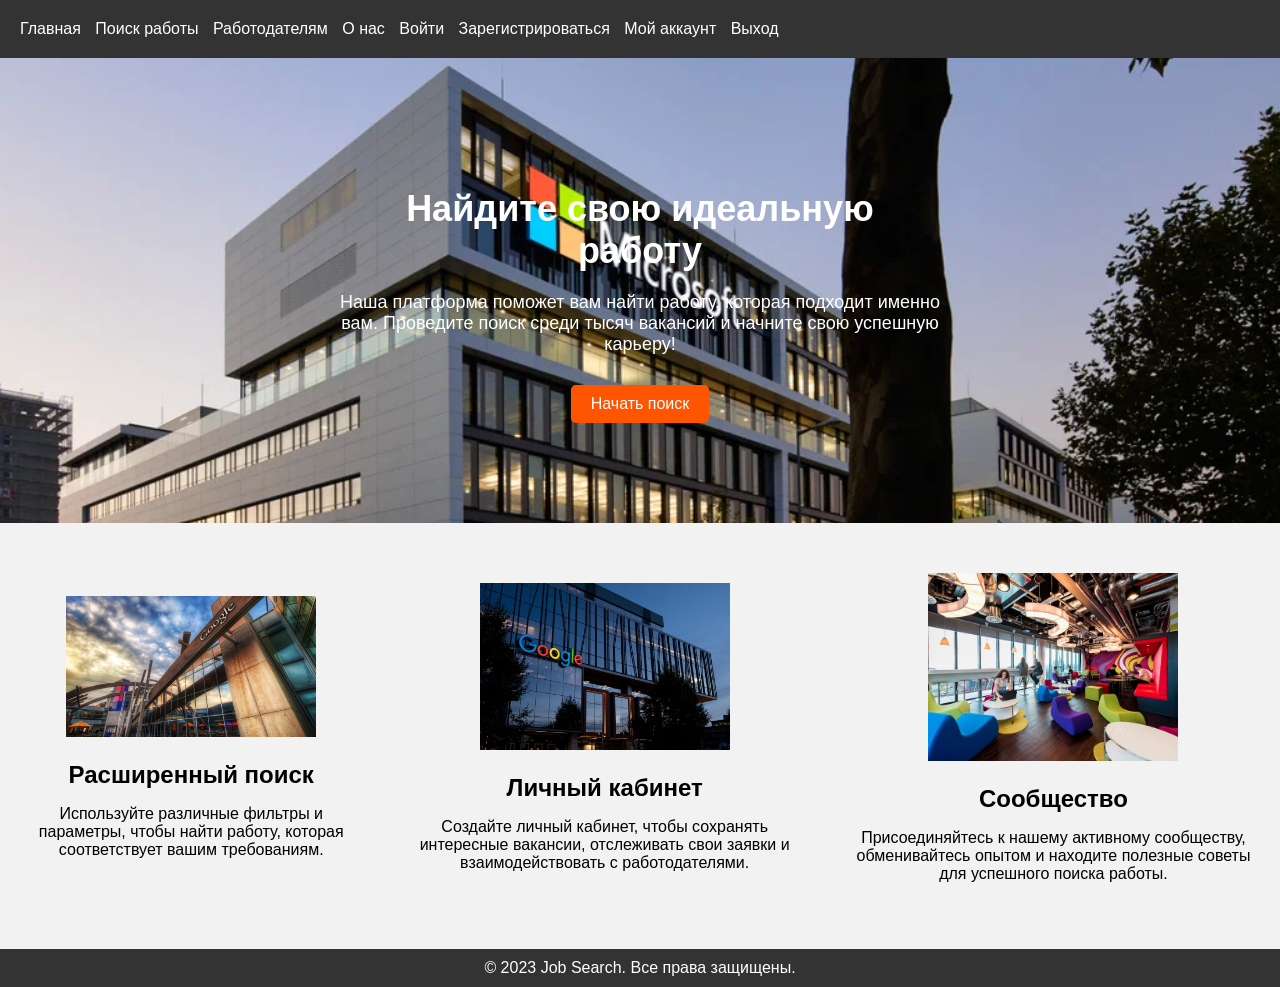
<file: src/main/resources/static/index.html>
<!DOCTYPE html>
<html lang="en">
<head>
    <meta charset="UTF-8">
    <meta name="viewport" content="width=device-width, initial-scale=1.0">
    <title>Job Search</title>
    <link rel="stylesheet" href="style.css"> <!-- Подключение файла стилей -->
    <script src="script.js"></script>
</head>
<body>
<header>
    <nav>
        <ul>
            <li><a id="home-link" href="#">Главная</a></li>
            <li><a href="#" id="job_search">Поиск работы</a></li>
            <li><a href="#" id ="employers">Работодателям</a></li>
            <li><a href="#" id ="about-link">О нас</a></li>
            <li><a href="#" id = "login-link">Войти</a></li>
            <li><a href="#" id="register-link">Зарегистрироваться</a></li>
            <li><a href="#" id="my_account">Мой аккаунт</a></li>
            <li><a href="#" id="exit">Выход</a></li>
        </ul>
    </nav>
</header>

<section class="hero">
    <div class="hero-content">
        <h1>Найдите свою идеальную работу</h1>
        <p>Наша платформа поможет вам найти работу, которая подходит именно вам. Проведите поиск среди тысяч вакансий и начните свою успешную карьеру!</p>
        <a href="#" class="btn" id="job_search_2">Начать поиск</a>
    </div>
</section>

<section class="features">
    <div class="feature">
        <img src="img/загрузка.jpg" alt="Feature 1">
        <h2>Расширенный поиск</h2>
        <p>Используйте различные фильтры и параметры, чтобы найти работу, которая соответствует вашим требованиям.</p>
    </div>
    <div class="feature">
        <img src="img/2788-rss.jpg" alt="Feature 2">
        <h2>Личный кабинет</h2>
        <p>Создайте личный кабинет, чтобы сохранять интересные вакансии, отслеживать свои заявки и взаимодействовать с работодателями.</p>
    </div>
    <div class="feature">
        <img src="img/04_yCyaRwe.jpg" alt="Feature 3">
        <h2>Сообщество</h2>
        <p>Присоединяйтесь к нашему активному сообществу, обменивайтесь опытом и находите полезные советы для успешного поиска работы.</p>
    </div>
</section>

<footer>
    <p>&copy; 2023 Job Search. Все права защищены.</p>
</footer>
</body>
</html>
</file>
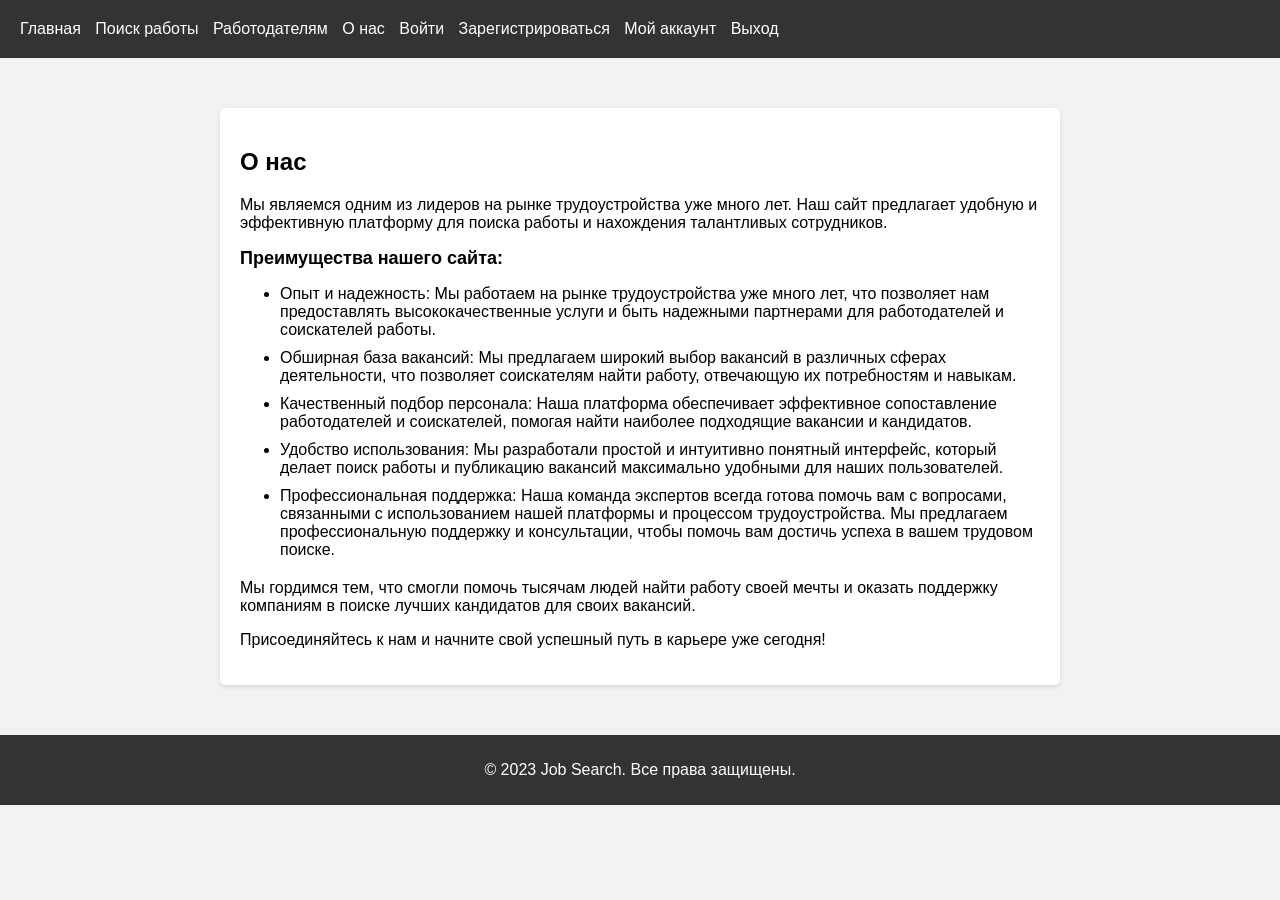
<file: src/main/resources/static/about_us.html>
<!DOCTYPE html>
<html lang="en">
<head>
    <meta charset="UTF-8">
    <meta name="viewport" content="width=device-width, initial-scale=1.0">
    <title>О нас</title>
    <link rel="stylesheet" href="style_about_us.css"> <!-- Подключение файла стилей -->
    <script src="script.js"></script> <!-- Подключение файла скрипта -->

</head>
<body>
<header>
    <nav>
        <ul>
            <li><a id="home-link" href="#">Главная</a></li>
            <li><a href="#" id="job_search">Поиск работы</a></li>
            <li><a href="#" id ="employers">Работодателям</a></li>
            <li><a href="#" id ="about-link">О нас</a></li>
            <li><a href="#" id = "login-link">Войти</a></li>
            <li><a href="#" id="register-link">Зарегистрироваться</a></li>
            <li><a href="#" id="my_account">Мой аккаунт</a></li>
            <li><a href="#" id="exit">Выход</a></li>
        </ul>
    </nav>
</header>

<section class="about-section">
    <h1>О нас</h1>
    <p>Мы являемся одним из лидеров на рынке трудоустройства уже много лет. Наш сайт предлагает удобную и эффективную платформу для поиска работы и нахождения талантливых сотрудников.</p>
    <h2>Преимущества нашего сайта:</h2>
    <ul>
        <li>Опыт и надежность: Мы работаем на рынке трудоустройства уже много лет, что позволяет нам предоставлять высококачественные услуги и быть надежными партнерами для работодателей и соискателей работы.</li>
        <li>Обширная база вакансий: Мы предлагаем широкий выбор вакансий в различных сферах деятельности, что позволяет соискателям найти работу, отвечающую их потребностям и навыкам.</li>
        <li>Качественный подбор персонала: Наша платформа обеспечивает эффективное сопоставление работодателей и соискателей, помогая найти наиболее подходящие вакансии и кандидатов.</li>
        <li>Удобство использования: Мы разработали простой и интуитивно понятный интерфейс, который делает поиск работы и публикацию вакансий максимально удобными для наших пользователей.</li>
        <li>Профессиональная поддержка: Наша команда экспертов всегда готова помочь вам с вопросами, связанными с использованием нашей платформы и процессом трудоустройства. Мы предлагаем профессиональную поддержку и консультации, чтобы помочь вам достичь успеха в вашем трудовом поиске.</li>
    </ul>
    <p>Мы гордимся тем, что смогли помочь тысячам людей найти работу своей мечты и оказать поддержку компаниям в поиске лучших кандидатов для своих вакансий.</p>
    <p>Присоединяйтесь к нам и начните свой успешный путь в карьере уже сегодня!</p>

</section>
<footer>
    <p>&copy; 2023 Job Search. Все права защищены.</p>
</footer>
</body>
</html>
</file>
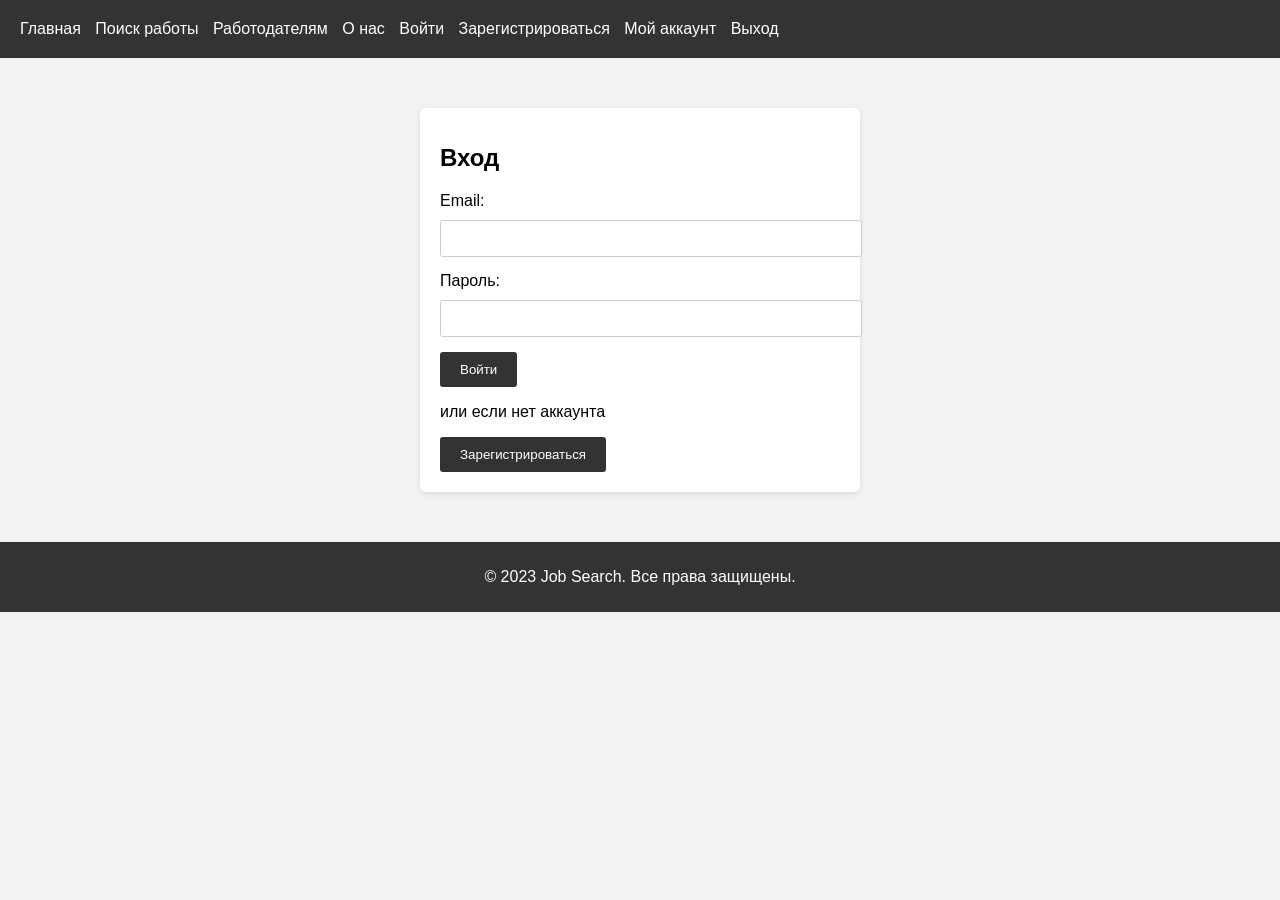
<file: src/main/resources/static/employers.html>
<!DOCTYPE html>
<html lang="en">
<head>
  <meta charset="UTF-8">
  <meta name="viewport" content="width=device-width, initial-scale=1.0">
  <title>Работодатели</title>
  <link rel="stylesheet" href="style_employers.css"> <!-- Подключение файла стилей -->
  <script src="script.js"></script>
  <script src="https://code.jquery.com/jquery-3.6.0.min.js"></script> <!-- Подключение jQuery -->
</head>
<body>
<header>
  <nav>
    <ul>
      <li><a id="home-link" href="#">Главная</a></li>
      <li><a href="#" id="job_search">Поиск работы</a></li>
      <li><a href="#" id ="employers">Работодателям</a></li>
      <li><a href="#" id ="about-link">О нас</a></li>
      <li><a href="#" id = "login-link">Войти</a></li>
      <li><a href="#" id="register-link">Зарегистрироваться</a></li>
      <li><a href="#" id="my_account">Мой аккаунт</a></li>
      <li><a href="#" id="exit">Выход</a></li>
    </ul>
  </nav>
</header>

<section class="employers-section">
  <h1>Разместите вакансию</h1>
  <form action="/api/vacancies" method="post">
    <label for="jobTitle">Название вакансии:</label>
    <input type="text" id="jobTitle" name="jobTitle" required>

    <label for="location">Местоположение:</label>
    <input type="text" id="location" name="location" required>

    <label for="description">Описание вакансии:</label>
    <textarea id="description" name="description" required></textarea>

    <label for="img">Фото:</label>
    <input type="text" id="img" name="img" required>

    <label for="salary">Зарплата:</label>
    <input type="number"  id="salary" name="salary" required>

    <button type="submit" id="add_vacancy">Разместить вакансию</button>
  </form>
</section>
<script>
  $(document).ready(function() {
    var token = localStorage.getItem('token');

    $('#add_vacancy').click(function(e) {
      e.preventDefault();

      var jobTitle = $('#jobTitle').val();
      var location = $('#location').val();
      var description = $('#description').val();
      var img = $('#img').val();
      var salary = $('#salary').val();



      var requestData = {
        jobTitle: jobTitle,
        location: location,
        description: description,
        img: img,
        salary: salary
      };

      $.ajax({
        url: '/api/vacancies',
        type: 'POST',
        headers: {
          Authorization: 'Bearer ' + token
        },
        contentType: 'application/json', // Установите тип контента в application/json
        data: JSON.stringify(requestData), // Преобразуйте данные в JSON-строку
        success: function(data) {
          window.location.href = 'job_search.html';
        },
        error: function() {
          console.log('Ошибка при выполнении запроса');
        }
      });
    });
    if (!token) {
      window.location.href = 'login.html';
    }
  });

</script>
<footer>
  <p>&copy; 2023 Job Search. Все права защищены.</p>
</footer>
</body>
</html>
</file>
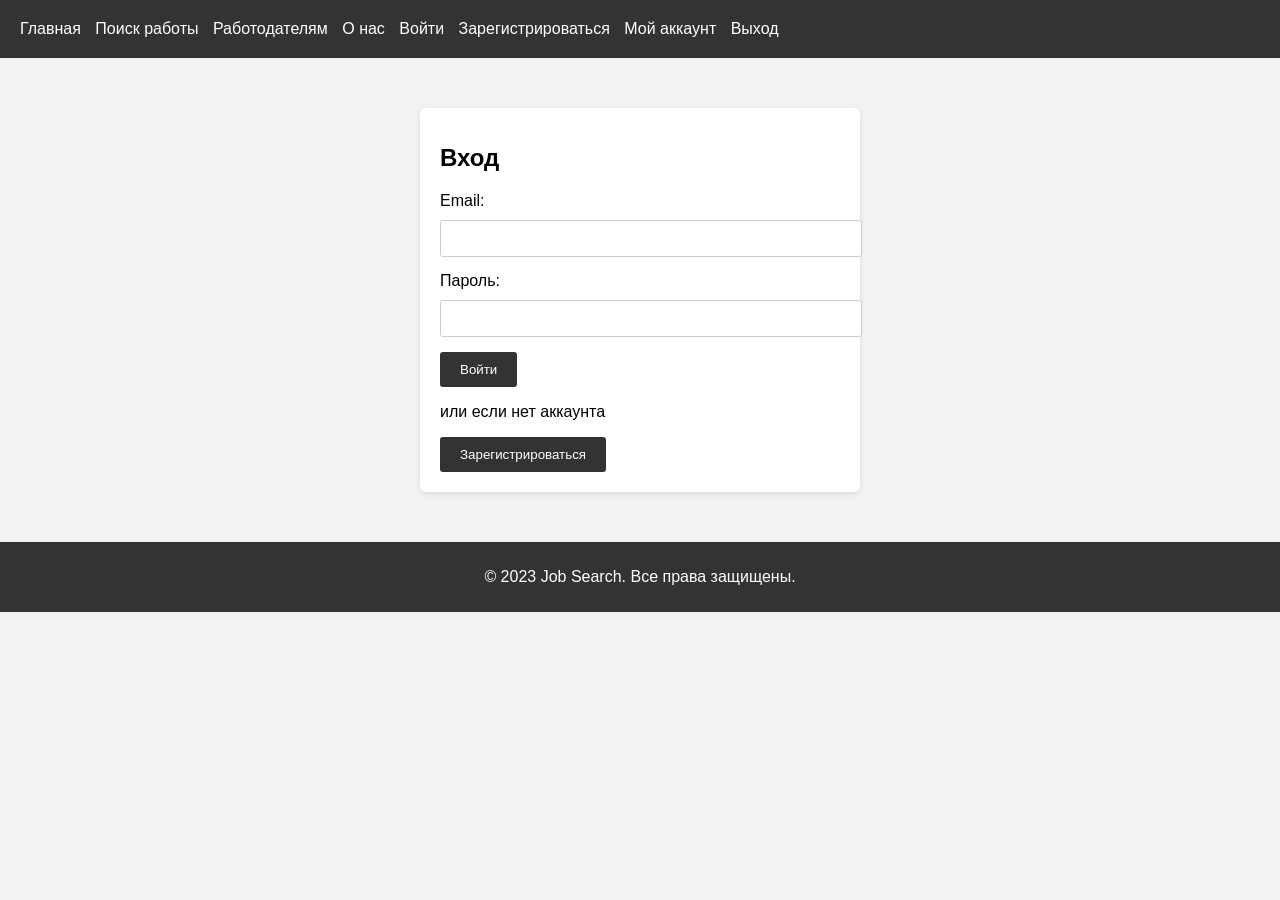
<file: src/main/resources/static/login.html>
<!DOCTYPE html>
<html lang="en">
<head>
  <meta charset="UTF-8">
  <meta name="viewport" content="width=device-width, initial-scale=1.0">
  <title>Вход</title>
  <link rel="stylesheet" href="style_login.css"> <!-- Подключение файла стилей -->
  <script src="script.js"></script> <!-- Подключение файла скрипта -->
  <script src="https://code.jquery.com/jquery-3.6.0.min.js"></script>
</head>
<body>
<header>
  <nav>
    <ul>
      <li><a id="home-link" href="#">Главная</a></li>
      <li><a href="#" id="job_search">Поиск работы</a></li>
      <li><a href="#" id ="employers">Работодателям</a></li>
      <li><a href="#" id ="about-link">О нас</a></li>
      <li><a href="#" id = "login-link">Войти</a></li>
      <li><a href="#" id="register-link">Зарегистрироваться</a></li>
      <li><a href="#" id="my_account">Мой аккаунт</a></li>
      <li><a href="#" id="exit">Выход</a></li>
    </ul>
  </nav>
</header>

<div class="login-form">
  <h1>Вход</h1>
  <form id="login-form" action="/api/auth/authenticate" method="post">
    <label for="email">Email:</label>
    <input type="email" id="email" name="email" required>

    <label for="password">Пароль:</label>
    <input type="password" id="password" name="password" required>

    <button type="submit" id="auth">Войти</button>
  </form>
  <div class="register-link">
    <p>или если нет аккаунта</p>
    <button type="submit" onclick="window.location.href='registration.html'">Зарегистрироваться</button>
  </div>
</div>
<script>
  $(document).ready(function() {

    $('#auth').click(function(e) {
      e.preventDefault();

      var email = $('#email').val();
      var password = $('#password').val();


      $.ajax({
        url: '/api/auth/authenticate',
        type: 'POST',
        contentType: 'application/json', // Указываем тип контента как JSON
        data: JSON.stringify({ // Сериализуем данные в JSON
          email: email,
          password: password
        }),
        success: function(response) {
          // Сохраняем токен в localStorage
          localStorage.setItem('token', response.token);
          console.log('Токен сохранен в localStorage');
          console.log(response.token);
          // Дополнительные действия после успешной аутентификации
          window.location.href = 'index.html';
        },
        error: function() {
          console.log('Ошибка при выполнении запроса');
        }
      });
    });

  });

</script>
<footer>
  <p>&copy; 2023 Job Search. Все права защищены.</p>
</footer>
</body>
</html>
</file>
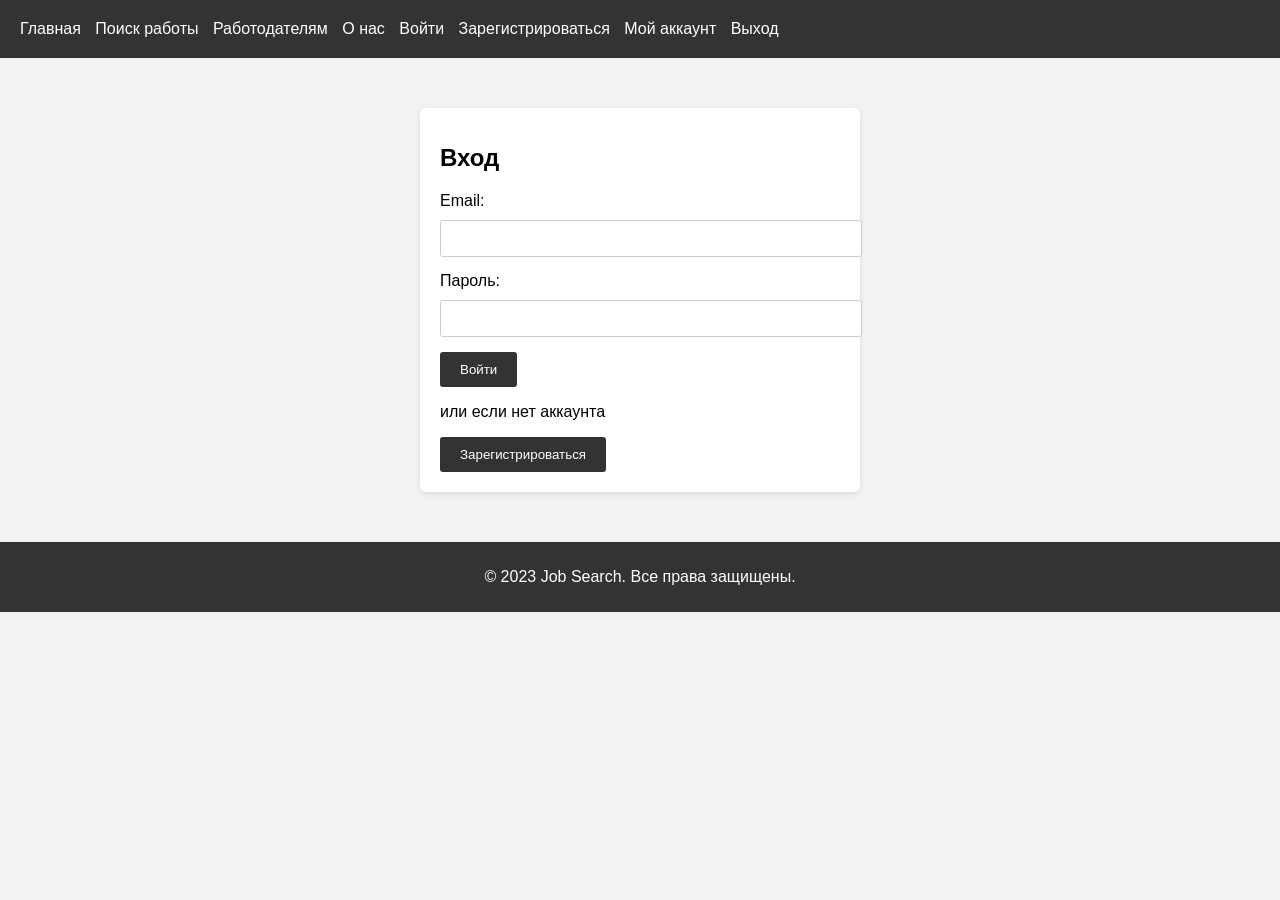
<file: src/main/resources/static/my_account.html>
<!DOCTYPE html>
<html lang="en">
<head>
  <meta charset="UTF-8">
  <meta name="viewport" content="width=device-width, initial-scale=1.0">
  <title>Мой аккаунт</title>
  <link rel="stylesheet" href="style_my_account.css">
  <script src="script_my_account.js" defer></script> <!-- Подключение файла стилей -->
  <script src="script.js"></script>
  <script src="https://code.jquery.com/jquery-3.6.0.min.js"></script>
  <style>
    .vacancy-card img {
      max-width: 100%;
      max-height: 200px; /* Задайте желаемую максимальную высоту */
      object-fit: cover;
    }
    .vacancy-card {
      background-color: #f5f5f5;
      border: 1px solid #ccc;
      border-radius: 4px;
      padding: 10px;
      margin-bottom: 20px;
      margin-left: 20px;
      width: calc(33.33% - 20px);
      box-sizing: border-box;
      display: inline-block;
      vertical-align: top;
    }

    #resume-content img{
      max-width: 100%;
      max-height: 200px; /* Задайте желаемую максимальную высоту */
      object-fit: cover;
    }



    #vacancyResults {
      display: flex;
      flex-wrap: wrap;
      justify-content: left;

    }

  </style>
</head>
<body>
<header>
  <nav>
    <ul>
      <li><a id="home-link" href="#">Главная</a></li>
      <li><a href="#" id="job_search">Поиск работы</a></li>
      <li><a href="#" id ="employers">Работодателям</a></li>
      <li><a href="#" id ="about-link">О нас</a></li>
      <li><a href="#" id = "login-link">Войти</a></li>
      <li><a href="#" id="register-link">Зарегистрироваться</a></li>
      <li><a href="#" id="my_account">Мой аккаунт</a></li>
      <li><a href="#" id="exit">Выход</a></li>
    </ul>
  </nav>
</header>

<section class="account-section">
  <h1>Мой аккаунт</h1>
  <div class="user-details">
    <h2>Данные пользователя</h2>
    <p><strong>Email:</strong> <span id="email"></span></p>
    <button id="view-vacancies">Показать мои вакансии</button>

    <div id="vacancyResults"></div>

    <template id="vacancyCardTemplate" >
      <div class="vacancy-card">
        <h3 class="vacancy-title"></h3>
        <p class="vacancy-salary"></p>
        <p class="vacancy-location"></p>
        <img class="vacancy-image" src="" alt="Vacancy Image">
      </div>
    </template>

    <!-- Другие данные пользователя -->
  </div>

  <div id="resume-content"></div>
  <div class="resume-form" id="resume-form">
    <h2>Форма резюме</h2>

    <form id="create-resume-form" action="/api/resumes/save" method="post" enctype="application/json">

    <label for="name">Имя:</label>
      <input type="text" id="name" name="name" required>

      <label for="surname">Фамилия:</label>
      <input type="text" id="surname" name="surname" required>

      <label for="patronymic">Отчество:</label>
      <input type="text" id="patronymic" name="patronymic">

      <label for="date">Дата рождения:</label>
      <input type="date" id="date" name="date" required>

      <label for="myPhoto">Фото:</label>
      <input type="text" id="myPhoto" name="myPhoto" required>

      <label for="aboutMe">О себе:</label>
      <textarea id="aboutMe" name="aboutMe" required></textarea>

      <button id="add_resume" type="submit">Сохранить</button>
    </form>
  </div>

  <div class="create-resume-button" id="create-resume-button">
    <button id="create-resume">Создать резюме</button>
  </div>

</section>
<script>
  $(document).ready(function() {


    // Функция для получения данных пользователя по токену
    function getUserData(token) {
      $.ajax({
        url: '/api/user/get',
        type: 'GET',
        headers: {
          Authorization: 'Bearer ' + token // Передаем токен в заголовке запроса
        },
        success: function(response) {

          // Обновляем данные пользователя на странице

          $('#email').text(response.email);
          console.log(response.id);

          // Дополнительные обновления данных пользователя
          // ...
        },
        error: function() {
          console.log('Ошибка при получении данных пользователя');
        }
      });
    }

    // Получаем токен из localStorage
    var token = localStorage.getItem('token');

    // Проверяем наличие токена
    if (token) {
      // Вызываем функцию для получения данных пользователя
      getUserData(token);
    } else {
      // Редирект на страницу авторизации, если токен отсутствует
      window.location.href = 'login.html';
    }



  });
</script>
<script>
  $(document).ready(function() {
    var token = localStorage.getItem('token');

    $('#add_resume').click(function(e) {
      e.preventDefault();

      var name = $('#name').val();
      var surname = $('#surname').val();
      var patronymic = $('#patronymic').val();
      var email = $('#email').text();
      var date = $('#date').val();
      var aboutMe = $('#aboutMe').val();
      var myPhoto = $('#myPhoto').val();

      var requestData = {
        name: name,
        surname: surname,
        patronymic: patronymic,
        date: date,
        email: email,
        myPhoto: myPhoto,
        aboutMe: aboutMe
      };

      $.ajax({
        url: '/api/resumes/save',
        type: 'POST',
        headers: {
          Authorization: 'Bearer ' + token
        },
        contentType: 'application/json', // Установите тип контента в application/json
        data: JSON.stringify(requestData), // Преобразуйте данные в JSON-строку
        success: function(data) {
          window.location.href = 'my_account.html';
        },
        error: function() {
          console.log('Ошибка при выполнении запроса');
        }
      });
    });
  });

</script>
<script>
  $(document).ready(function() {
    var token = localStorage.getItem('token');

    // Функция для получения резюме пользователя по токену
    function getUserResume(token) {
      $.ajax({
        url: '/api/resumes/get',
        type: 'GET',
        headers: {
          Authorization: 'Bearer ' + token
        },
        success: function(response) {
          if (response) {
// Преобразование даты рождения в формат "число-месяц-год"
              var birthDate = new Date(response.date);
              var day = ("0" + birthDate.getDate()).slice(-2); // Добавляем ведущий ноль к числу дня
              var month = ("0" + (birthDate.getMonth() + 1)).slice(-2); // Добавляем ведущий ноль к числу месяца
              var year = birthDate.getFullYear();

              var formattedBirthDate = `${day}-${month}-${year}`;

// Отображение отформатированной даты рождения
              var resumeHtml = `
              <p><strong>Имя:</strong> ${response.name}</p>
              <p><strong>Фамилия:</strong> ${response.surname}</p>
              <p><strong>Отчество:</strong> ${response.patronymic}</p>
              <p><strong>Дата рождения:</strong> ${formattedBirthDate}</p>
              <img src="${response.myPhoto}" alt="Фото">
              <p><strong>О себе:</strong> ${response.aboutMe}</p>
`;
              $('#resume-content').html(resumeHtml);
            // Преобразование даты рождения в формат "число-месяц-год"
            $('#create-resume-button').hide();
            var birthDate = new Date(response.date);
            var day = ("0" + birthDate.getDate()).slice(-2);
            var month = ("0" + (birthDate.getMonth() + 1)).slice(-2);
            var year = birthDate.getFullYear();
            var formattedBirthDate = `${day}-${month}-${year}`;

            var resumeHtml = `
            <p><strong>Имя:</strong> ${response.name}</p>
            <p><strong>Фамилия:</strong> ${response.surname}</p>
            <p><strong>Отчество:</strong> ${response.patronymic}</p>
            <p><strong>Дата рождения:</strong> ${formattedBirthDate}</p>
            <img src="${response.myPhoto}" alt="Фото">
            <p><strong>О себе:</strong> ${response.aboutMe}</p>
            <div class="buttons">

              <button id="delete-resume">Удалить резюме</button>
            </div>
          `;

            $('#resume-content').html(resumeHtml);

            // Добавьте обработчик события для кнопки "Удалить резюме"
            $('#delete-resume').click(function() {
              deleteResume(response.id);
            });

            // Добавьте обработчик события для кнопки "Изменить резюме"
            $('#edit-resume').click(function() {
              // Здесь можно добавить код для редактирования резюме
            });
          } else {
            // Резюме не найдено, отобразить кнопку "Создать резюме"
            $('#create-resume-button').show();
          }
        },
        error: function() {
          console.log('Ошибка при получении резюме');
        }
      });
    }

    // Функция для удаления резюме по его идентификатору
    function deleteResume(resumeId) {
      $.ajax({
        url: `/api/resumes/${resumeId}`,
        type: 'DELETE',
        headers: {
          Authorization: 'Bearer ' + token
        },
        success: function(response) {
          // Резюме успешно удалено

          $('#resume-content').html('');
          $('#create-resume-button').show();

        },
        error: function() {
          alert('Ошибка при удалении резюме');
        }
      });
    }


    // Проверяем наличие токена
    if (token) {
      // Вызываем функцию для получения резюме пользователя
      getUserResume(token);
    } else {
      // Редирект на страницу авторизации, если токен отсутствует
      $('#create-resume-button').show();
    }
  });

</script>
<script>
  $(document).ready(function() {
    // При нажатии на кнопку с id="view-vacancies" вызывается функция getVacanciesByUserId
    $('#view-vacancies').click(function() {
      getVacanciesByUserId();
    });

    function getVacanciesByUserId() {
      var token = localStorage.getItem('token');
      console.log('getVacanciesByUserId');
      $.ajax({
        url: '/api/vacancies/myVacancies',
        type: 'GET',
        headers: {
          Authorization: 'Bearer ' + token
        },
        success: function(data) {
          displayVacancies(data);
        },
        error: function() {
          console.log('Ошибка при выполнении запроса');
        }
      });
    }

    function displayVacancies(vacancies) {
      console.log('displayVacancies');

      // Очищаем контейнер vacancyResults
      $('#vacancyResults').empty();

      vacancies.forEach(function(vacancy) {
        var vacancyCardTemplate = $('#vacancyCardTemplate').html();
        var vacancyCard = $(vacancyCardTemplate);

        vacancyCard.find('.vacancy-title').text('Вакансия: ' + vacancy.jobTitle);
        vacancyCard.find('.vacancy-salary').text('Зарплата: ' + vacancy.salary);
        vacancyCard.find('.vacancy-location').text('Город: ' + vacancy.location);
        vacancyCard.find('.vacancy-image').attr('src', vacancy.img); // исправлено название поля
        vacancyCard.attr('data-vacancy-id', vacancy.id);

        // Добавляем новую карточку вакансии в контейнер vacancyResults
        $('#vacancyResults').append(vacancyCard);
      });
    }
    $('#vacancyResults').on('click', '.vacancy-card', function() {
      // Получаем ID выбранной вакансии
      var vacancyId = $(this).data('vacancy-id');

      // Перенаправляем пользователя на страницу vacancy.html с параметром vacancyId
      window.location.href = 'my_vacancy.html?vacancyId=' + vacancyId;
    });


  });

</script>
<footer>
  <p>&copy; 2023 Job Search. Все права защищены.</p>
</footer>
</body>
</html>
</file>
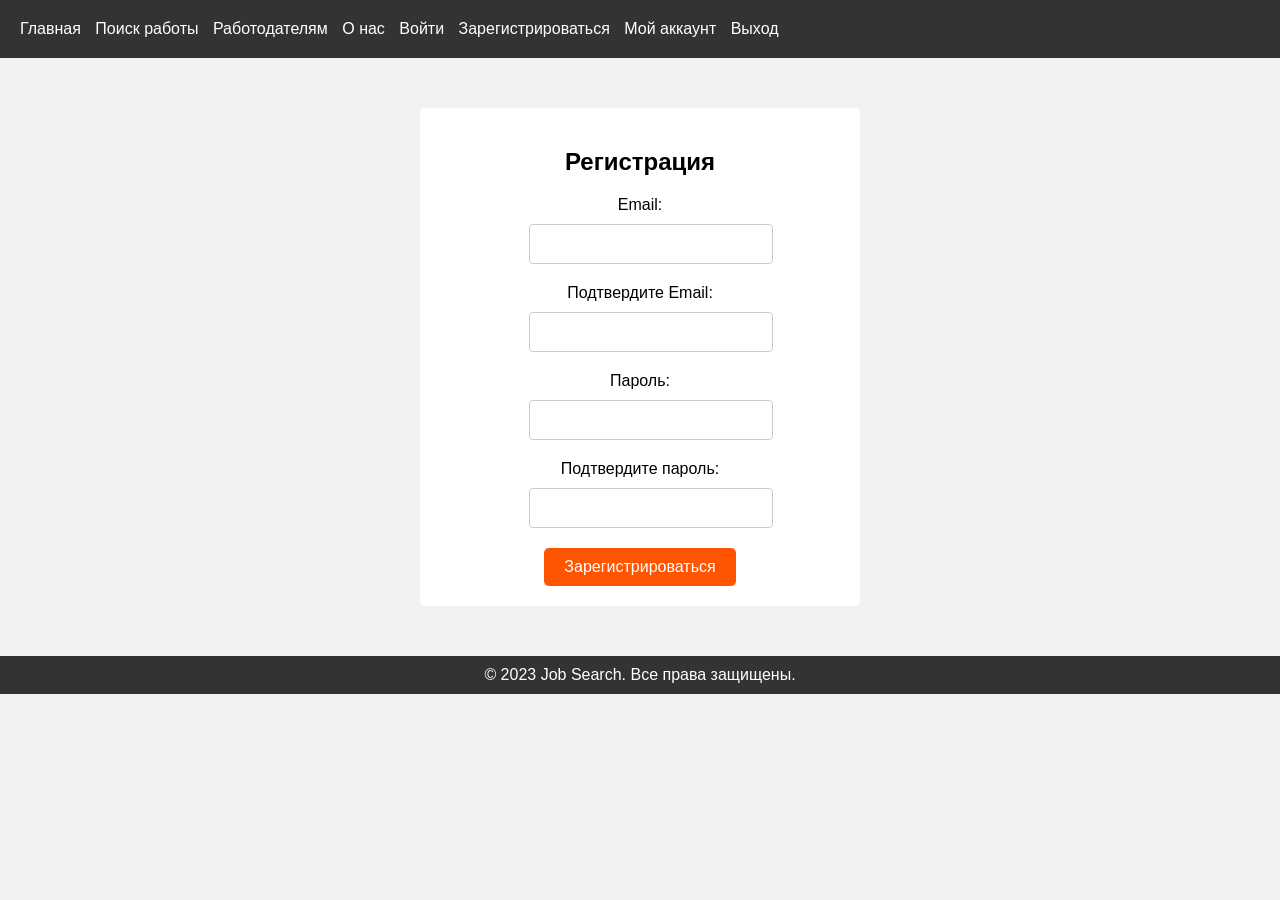
<file: src/main/resources/static/registration.html>
<!DOCTYPE html>
<html lang="en">
<head>
  <meta charset="UTF-8">
  <meta name="viewport" content="width=device-width, initial-scale=1.0">
  <title>Регистрация</title>
  <link rel="stylesheet" href="style_registration.css"> <!-- Подключение файла стилей -->
  <script src="script.js"></script>
  <script src="https://code.jquery.com/jquery-3.6.0.min.js"></script>
</head>
<body>
<header>
  <nav>
    <ul>
      <li><a id="home-link" href="#">Главная</a></li>
      <li><a href="#" id="job_search">Поиск работы</a></li>
      <li><a href="#" id ="employers">Работодателям</a></li>
      <li><a href="#" id ="about-link">О нас</a></li>
      <li><a href="#" id = "login-link">Войти</a></li>
      <li><a href="#" id="register-link">Зарегистрироваться</a></li>
      <li><a href="#" id="my_account">Мой аккаунт</a></li>
      <li><a href="#" id="exit">Выход</a></li>
    </ul>
  </nav>
</header>

<section class="registration-form">
  <h1>Регистрация</h1>
  <form action="/api/auth/register" method="post">
    <div>
      <label for="username">Email:</label>
      <input type="text" id="username" name="username" required>
    </div>
    <div>
      <label for="email">Подтвердите Email:</label>
      <input type="email" id="email" name="email" required>
    </div>
    <div>
      <label for="password">Пароль:</label>
      <input type="password" id="password" name="password" required>
    </div>
    <div>
      <label for="confirm-password">Подтвердите пароль:</label>
      <input type="password" id="confirm-password" name="confirm-password" required>
    </div>
    <button type="submit" id="register">Зарегистрироваться</button>
  </form>
</section>
<script>
  $(document).ready(function() {

    $('#register').click(function(e) {
      e.preventDefault();

      var username = $('#username').val();
      var email = $('#email').val();
      var password = $('#password').val();


      $.ajax({
        url: '/api/auth/register',
        type: 'POST',
        contentType: 'application/json', // Указываем тип контента как JSON
        data: JSON.stringify({ // Сериализуем данные в JSON
          username: username,
          email: email,
          password: password
        }),
        success: function(data) {
          window.location.href = 'index.html';
        },
        error: function() {
          console.log('Ошибка при выполнении запроса');
        }
      });
    });

  });


</script>

<footer>
  <p>&copy; 2023 Job Search. Все права защищены.</p>
</footer>
</body>
</html>
</file>
<file: src/main/resources/static/style.css>
body {
    font-family: Arial, sans-serif;
    background-color: #f2f2f2;
    margin: 0;
    padding: 0;
}

header {
    background-color: #333;
    color: #fff;
    padding: 20px;
}

nav ul {
    list-style-type: none;
    margin: 0;
    padding: 0;
}

nav ul li {
    display: inline;
    margin-right: 10px;
}

nav ul li a {
    color: #fff;
    text-decoration: none;
}
/* ������� ���������� */
.hero {
    background-image: url("img/XXL_height.webp");
    background-size: cover;
    background-position: center;
    color: #fff;
    text-align: center;
    padding: 100px 0;
}

.hero-content {
    max-width: 600px;
    margin: 0 auto;
}

.hero h1 {
    font-size: 36px;
    margin-bottom: 20px;
}

.hero p {
    font-size: 18px;
    margin-bottom: 30px;
}

.btn {
    display: inline-block;
    background-color: #ff5500;
    color: #fff;
    text-decoration: none;
    padding: 10px 20px;
    border-radius: 5px;
    font-size: 16px;
}

.btn:hover {
    background-color: #e64400;
}

/* ����������� */
.features {
    display: flex;
    justify-content: center;
    align-items: center;
    padding: 50px 0;
}

.feature {
    text-align: center;
    margin: 0 20px;
}

.feature img {
    width: 250px;
    /*margin-bottom: 20px;*/
}

.feature h2 {
    font-size: 24px;
    margin-bottom: 10px;
}

.feature p {
    font-size: 16px;
}

/* ������ */
footer {
    background-color: #333;
    color: #fff;
    text-align: center;
    padding: 10px;
}

footer p {
    margin: 0;
}
</file>
<file: src/main/resources/static/style_about_us.css>
body {
    font-family: Arial, sans-serif;
    background-color: #f2f2f2;
    margin: 0;
    padding: 0;
}

header {
    background-color: #333;
    color: #fff;
    padding: 20px;
}

nav ul {
    list-style-type: none;
    margin: 0;
    padding: 0;
}

nav ul li {
    display: inline;
    margin-right: 10px;
}

nav ul li a {
    color: #fff;
    text-decoration: none;
}

.about-section {
    max-width: 800px;
    margin: 50px auto;
    background-color: #fff;
    padding: 20px;
    border-radius: 5px;
    box-shadow: 0 2px 5px rgba(0, 0, 0, 0.1);
}

.about-section h1 {
    font-size: 24px;
    margin-bottom: 20px;
}

.about-section h2 {
    font-size: 18px;
    margin-bottom: 10px;
}

.about-section ul {
    margin-bottom: 20px;
}

.about-section ul li {
    margin-bottom: 10px;
}

footer {
    background-color: #333;
    color: #fff;
    padding: 10px;
    text-align: center;
}
</file>
<file: src/main/resources/static/style_employers.css>
body {
    font-family: Arial, sans-serif;
    background-color: #f2f2f2;
    margin: 0;
    padding: 0;
}

header {
    background-color: #333;
    color: #fff;
    padding: 20px;
}

nav ul {
    list-style-type: none;
    margin: 0;
    padding: 0;
}

nav ul li {
    display: inline;
    margin-right: 10px;
}

nav ul li a {
    color: #fff;
    text-decoration: none;
}

.employers-section {
    max-width: 800px;
    margin: 50px auto;
    background-color: #fff;
    padding: 20px;
    border-radius: 5px;
    box-shadow: 0 2px 5px rgba(0, 0, 0, 0.1);
}

.employers-section h1 {
    font-size: 24px;
    margin-bottom: 20px;
}

.employers-section form label {
    display: block;
    margin-bottom: 10px;
}

.employers-section form input[type="text"],
.employers-section form textarea {
    width: 100%;
    padding: 10px;
    border: 1px solid #ccc;
    border-radius: 4px;
}

.employers-section form button {
    padding: 10px 20px;
    background-color: #333;
    color: #fff;
    border: none;
    border-radius: 4px;
    cursor: pointer;
}

footer {
    background-color: #333;
    color: #fff;
    padding: 10px;
    text-align: center;
}
</file>
<file: src/main/resources/static/style_login.css>
body {
    font-family: Arial, sans-serif;
    background-color: #f2f2f2;
    margin: 0;
    padding: 0;
}

header {
    background-color: #333;
    color: #fff;
    padding: 20px;
}

nav ul {
    list-style-type: none;
    margin: 0;
    padding: 0;
}

nav ul li {
    display: inline;
    margin-right: 10px;
}

nav ul li a {
    color: #fff;
    text-decoration: none;
}

.login-form {
    max-width: 400px;
    margin: 50px auto;
    background-color: #fff;
    padding: 20px;
    border-radius: 5px;
    box-shadow: 0 2px 5px rgba(0, 0, 0, 0.1);
}

.login-form h1 {
    font-size: 24px;
    margin-bottom: 20px;
}

.login-form label {
    display: block;
    margin-bottom: 10px;
}

.login-form input[type="email"],
.login-form input[type="password"] {
    width: 100%;
    padding: 10px;
    border: 1px solid #ccc;
    border-radius: 3px;
    margin-bottom: 15px;
}

.login-form button[type="submit"] {
    background-color: #333;
    color: #fff;
    padding: 10px 20px;
    border: none;
    border-radius: 3px;
    cursor: pointer;
}

.login-form button[type="submit"]:hover {
    background-color: #555;
}

footer {
    background-color: #333;
    color: #fff;
    padding: 10px;
    text-align: center;
}
</file>
<file: src/main/resources/static/style_my_account.css>
body {
    font-family: Arial, sans-serif;
    background-color: #f2f2f2;
    margin: 0;
    padding: 0;
}

header {
    background-color: #333;
    color: #fff;
    padding: 20px;
}

nav ul {
    list-style-type: none;
    margin: 0;
    padding: 0;
}

nav ul li {
    display: inline;
    margin-right: 10px;
}

nav ul li a {
    color: #fff;
    text-decoration: none;
}

.account-section {
    max-width: 800px;
    margin: 50px auto;
    background-color: #fff;
    padding: 20px;
    border-radius: 5px;
    box-shadow: 0 2px 5px rgba(0, 0, 0, 0.1);
}

.account-section h1 {
    font-size: 24px;
    margin-bottom: 20px;
}

.user-details {
    margin-top: 20px;
}

.user-details h2 {
    font-size: 18px;
    margin-bottom: 10px;
}

.user-details p {
    margin-bottom: 5px;
}

footer {
    background-color: #333;
    color: #fff;
    padding: 10px;
    text-align: center;
}
/* ����� ��� ����� ������ */
.resume-form label {
    display: block;
    margin-bottom: 10px;
}

.resume-form input,
.resume-form textarea {
    width: 100%;
    padding: 8px;
    margin-bottom: 15px;
}

.resume-form button[type="submit"] {
    background-color: #4CAF50;
    color: white;
    padding: 10px 15px;
    border: none;
    cursor: pointer;
}

/* ����� ��� ������ "������� ������" */
.create-resume-button button {
    background-color: #f44336;
    color: white;
    padding: 10px 15px;
    border: none;
    cursor: pointer;
}
#view-vacancies{
    margin-top: 5px;
    margin-bottom: 5px;
    background-color: #f44336;
    color: white;
    padding: 10px 15px;
    border: none;
    cursor: pointer;
}
.create-resume-button button:hover {
    background-color: #d32f2f;
}
.buttons button{
    background-color: #f44336;
    color: white;
    padding: 10px 15px;
    border: none;
    cursor: pointer;
}
</file>
<file: src/main/resources/static/style_registration.css>
body {
    font-family: Arial, sans-serif;
    background-color: #f2f2f2;
    margin: 0;
    padding: 0;
}

header {
    background-color: #333;
    color: #fff;
    padding: 20px;
}

nav ul {
    list-style-type: none;
    margin: 0;
    padding: 0;
}

nav ul li {
    display: inline;
    margin-right: 10px;
}

nav ul li a {
    color: #fff;
    text-decoration: none;
}
/* ��������������� ����� */
.registration-form {
    max-width: 400px;
    margin: 50px auto;
    padding: 20px;
    background-color: #fff;
    border-radius: 5px;
    text-align: center;
}

.registration-form h1 {
    font-size: 24px;
    margin-bottom: 20px;
}

.registration-form form {
    display: flex;
    flex-direction: column;
    align-items: center;
}

.registration-form label {
    display: block;
    font-size: 16px;
    margin-bottom: 10px;
}

.registration-form input[type="text"],
.registration-form input[type="email"],
.registration-form input[type="password"] {
    width: 100%;
    padding: 10px;
    font-size: 16px;
    margin-bottom: 20px;
    border: 1px solid #ccc;
    border-radius: 4px;
}

.registration-form button[type="submit"] {
    background-color: #ff5500;
    color: #fff;
    padding: 10px 20px;
    border: none;
    border-radius: 5px;
    font-size: 16px;
    cursor: pointer;
}

.registration-form button[type="submit"]:hover {
    background-color: #e64400;
}

/* ������ */
footer {
    background-color: #333;
    color: #fff;
    text-align: center;
    padding: 10px;
}

footer p {
    margin: 0;
}
</file>
